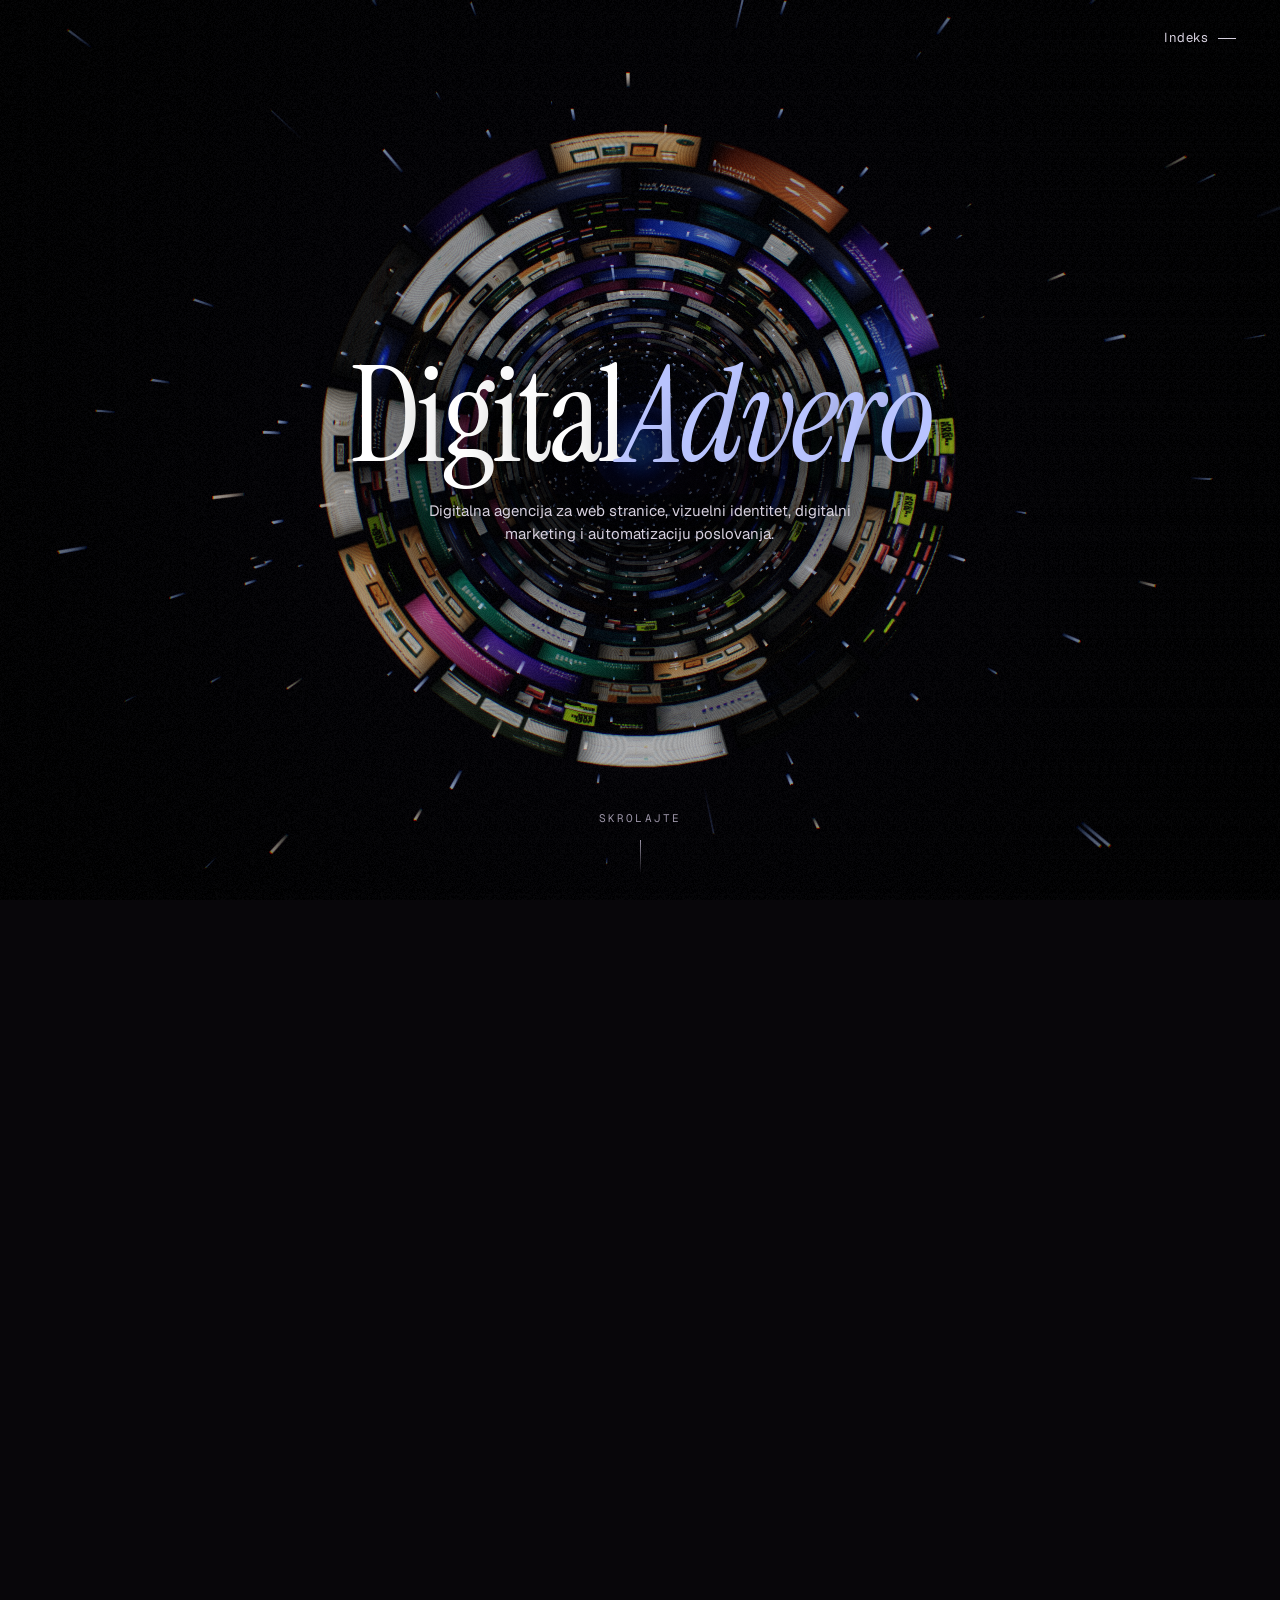
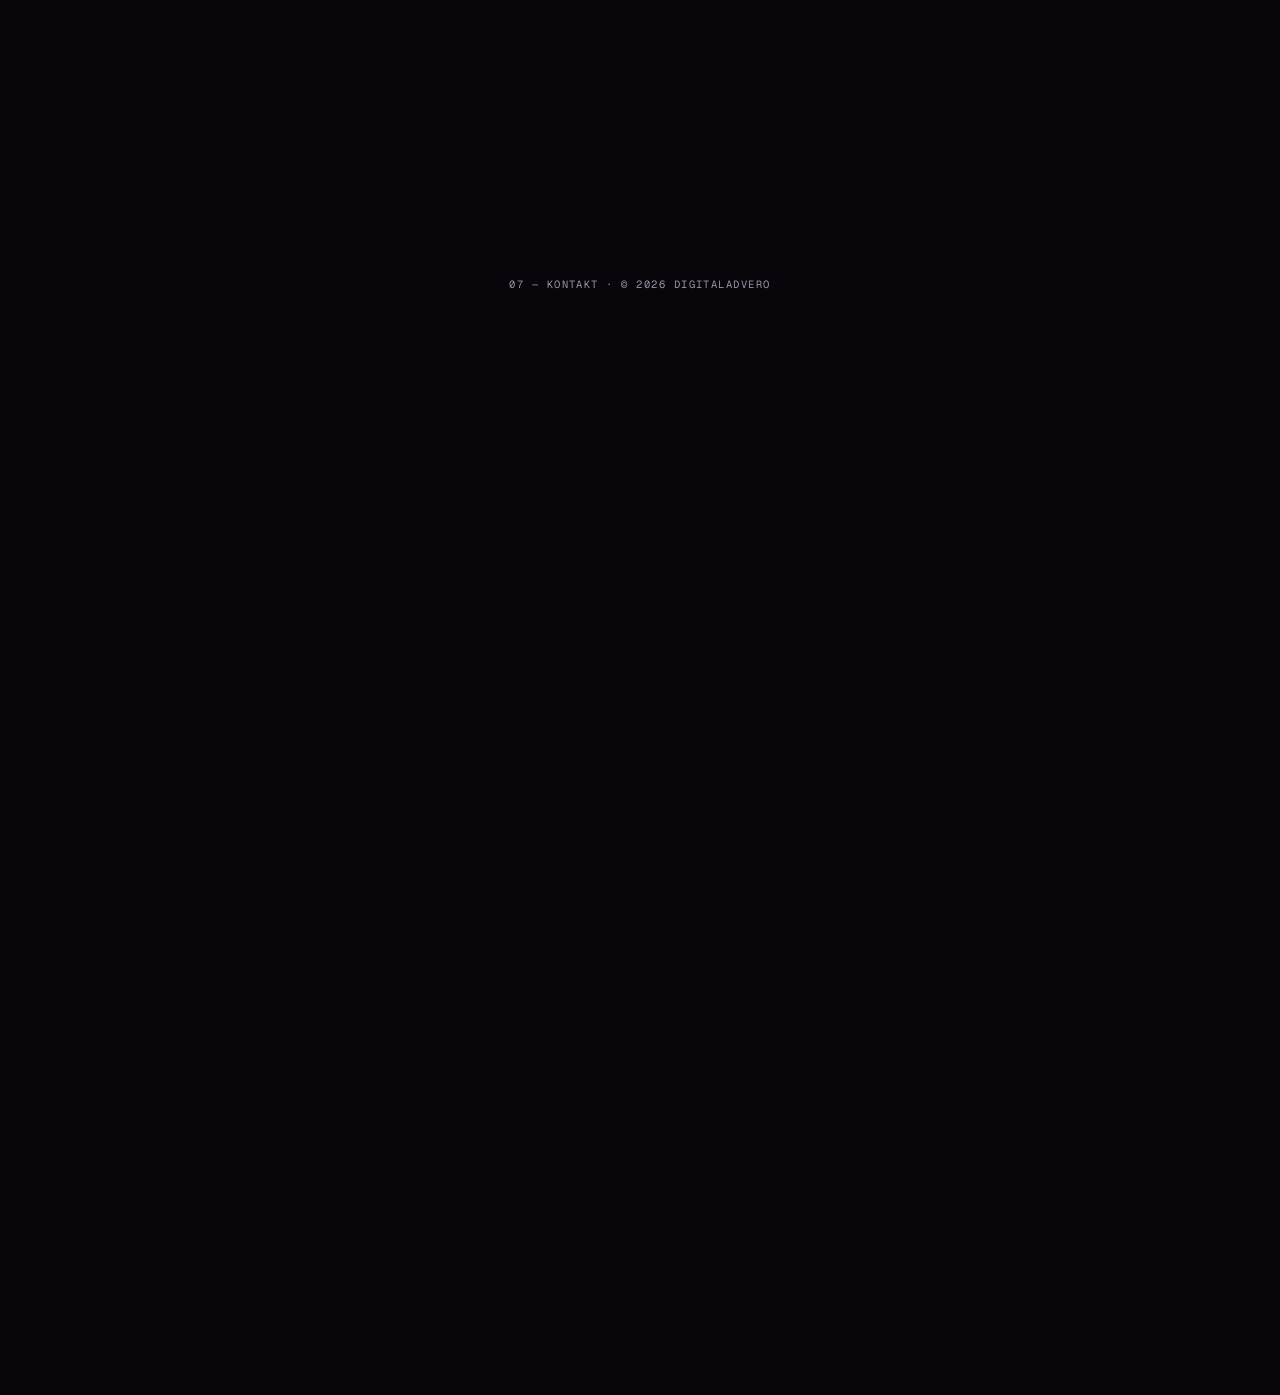
<file: index.html>
<!doctype html>
<html lang="bs" class="no-js">
<head>
  <meta charset="utf-8">
  <meta name="viewport" content="width=device-width, initial-scale=1, viewport-fit=cover">
  <title>DigitalAdvero — Web stranice, digitalni marketing i automatizacija</title>
  <meta name="description" content="DigitalAdvero kreira moderne web stranice, vizuelne identitete, digitalni marketing, promotivni sadržaj, digitalizaciju i automatizaciju poslovanja te SMS obavijesti za firme koje žele rasti.">
  <meta name="theme-color" content="#08060a">
  <meta name="color-scheme" content="dark">
  <meta name="robots" content="index, follow">

  <!-- Ikone -->
  <link rel="icon" href="assets/images/brand/favicon.svg" type="image/svg+xml">
  <link rel="icon" href="assets/images/brand/favicon-32.png" sizes="32x32" type="image/png">
  <link rel="apple-touch-icon" href="assets/images/brand/apple-touch-icon.png">
  <link rel="manifest" href="site.webmanifest">

  <!-- Društvene mreže (Open Graph). Nakon objave zamijenite putanju slike punim URL-om, npr. https://vasa-domena.ba/assets/images/og-image.jpg -->
  <meta property="og:type" content="website">
  <meta property="og:locale" content="bs_BA">
  <meta property="og:site_name" content="DigitalAdvero">
  <meta property="og:title" content="DigitalAdvero — Digitalna rješenja koja pokreću vaše poslovanje">
  <meta property="og:description" content="Web stranice, vizuelni identitet, digitalni marketing, promotivni sadržaj, automatizacija i SMS obavijesti — sve na jednom mjestu.">
  <meta property="og:image" content="assets/images/og-image.jpg">
  <meta property="og:image:width" content="1200">
  <meta property="og:image:height" content="630">
  <meta property="og:image:alt" content="DigitalAdvero — digitalna rješenja">
  <meta name="twitter:card" content="summary_large_image">

  <!-- Fontovi (lokalno, bez vanjskih servisa) -->
  <link rel="preload" href="assets/fonts/instrument-serif-latin-400-normal.woff2" as="font" type="font/woff2" crossorigin>
  <link rel="preload" href="assets/fonts/instrument-serif-latin-400-italic.woff2" as="font" type="font/woff2" crossorigin>
  <link rel="preload" href="assets/fonts/geist-latin-wght-normal.woff2" as="font" type="font/woff2" crossorigin>
  <link rel="preload" href="assets/fonts/geist-latin-ext-wght-normal.woff2" as="font" type="font/woff2" crossorigin>

  <link rel="stylesheet" href="assets/css/style.css">
  <script>document.documentElement.className = document.documentElement.className.replace('no-js', 'js');</script>

  <script type="application/ld+json">
  {
    "@context": "https://schema.org",
    "@type": "ProfessionalService",
    "name": "DigitalAdvero",
    "description": "Digitalna agencija: izrada web stranica, digitalni marketing, grafički dizajn, vizuelni identitet, promotivni sadržaj, digitalizacija i automatizacija poslovanja, SMS marketing i individualna digitalna rješenja.",
    "inLanguage": "bs",
    "hasOfferCatalog": {
      "@type": "OfferCatalog",
      "name": "Usluge",
      "itemListElement": [
        {"@type": "Offer", "itemOffered": {"@type": "Service", "name": "Izrada web stranica"}},
        {"@type": "Offer", "itemOffered": {"@type": "Service", "name": "Digitalni marketing"}},
        {"@type": "Offer", "itemOffered": {"@type": "Service", "name": "Grafički dizajn"}},
        {"@type": "Offer", "itemOffered": {"@type": "Service", "name": "Vizuelni identitet"}},
        {"@type": "Offer", "itemOffered": {"@type": "Service", "name": "Kreiranje promotivnog sadržaja"}},
        {"@type": "Offer", "itemOffered": {"@type": "Service", "name": "Digitalizacija poslovanja"}},
        {"@type": "Offer", "itemOffered": {"@type": "Service", "name": "Automatizacija poslovnih procesa"}},
        {"@type": "Offer", "itemOffered": {"@type": "Service", "name": "SMS marketing i automatizovane obavijesti"}},
        {"@type": "Offer", "itemOffered": {"@type": "Service", "name": "Individualna digitalna rješenja"}}
      ]
    }
  }
  </script>
</head>
<body>
  <a class="skip-link" href="#sadrzaj">Preskoči na sadržaj</a>

  <!-- 3D zoetrop: jedno platno iza cijele stranice -->
  <canvas class="zoe" data-zoe aria-hidden="true"></canvas>
  <div class="zoe-fallback" aria-hidden="true"></div>

  <!-- Zaglavlje -->
  <header class="header" data-header>
    <a class="brand" href="#pocetak" aria-label="DigitalAdvero — na početak">Digital<em>Advero</em></a>
    <button class="index-toggle" type="button" data-index-toggle aria-expanded="false" aria-controls="indeks">Indeks</button>
  </header>

  <!-- Indeks (navigacija) -->
  <div class="index-panel" id="indeks" data-index-panel aria-hidden="true">
    <nav aria-label="Indeks stranice">
      <ol class="index-panel__list">
        <li><a href="#pocetak" data-nav><span>01</span>DigitalAdvero</a></li>
        <li><a href="#o-nama" data-nav><span>02</span>O nama</a></li>
        <li><a href="#usluge" data-nav><span>03</span>Naše usluge</a></li>
        <li><a href="#projekti" data-nav><span>04</span>Portfolio / Projekti</a>
          <ol class="index-panel__sub" data-index-projects></ol>
        </li>
        <li><a href="#zasto" data-nav><span>05</span>Zašto DigitalAdvero?</a></li>
        <li><a href="#proces" data-nav><span>06</span>Kako radimo?</a></li>
        <li><a href="#kontakt" data-nav><span>07</span>Kontakt</a></li>
      </ol>
    </nav>
  </div>

  <main id="sadrzaj" class="journey">

    <!-- ===================== 01 — DigitalAdvero ===================== -->
    <section class="j-open" id="pocetak" aria-labelledby="hero-title">
      <div class="j-open__sticky">
        <div class="j-open__title" data-open-title>
          <h1 class="j-title" id="hero-title" aria-label="DigitalAdvero"><span data-split-chars>Digital</span><em data-split-chars>Advero</em></h1>
          <p class="j-sub">Digitalna agencija za web stranice, vizuelni identitet, digitalni marketing i automatizaciju poslovanja.</p>
        </div>
        <p class="j-cue" data-cue>Skrolajte</p>
      </div>
    </section>

    <!-- ===================== 02 — O nama ===================== -->
    <section class="j-cap" id="o-nama" aria-labelledby="about-title">
      <div class="cap cap--left" data-cap>
        <p class="cap__k">02 — O nama</p>
        <h2 class="cap__t" id="about-title">Svaki ekran je jedno digitalno rješenje.</h2>
        <p class="cap__p">DigitalAdvero spaja kreativni dizajn, savremene tehnologije i jasnu strategiju. Pomažemo firmama da se predstave profesionalno, privuku prave klijente i pojednostave poslovanje — od prve ideje do lansiranja i dalje.</p>
      </div>
    </section>

    <!-- ===================== 03 — Naše usluge ===================== -->
    <section class="j-cap" id="usluge" aria-labelledby="services-title">
      <div class="cap cap--right" data-cap>
        <p class="cap__k">03 — Naše usluge</p>
        <h2 class="cap__t" id="services-title">Devet usluga. Jedan partner.</h2>
        <ul class="cap__list">
          <li>Izrada web stranica</li>
          <li>Digitalni marketing</li>
          <li>Grafički dizajn</li>
          <li>Vizuelni identitet</li>
          <li>Kreiranje promotivnog sadržaja</li>
          <li>Digitalizacija poslovanja</li>
          <li>Automatizacija poslovnih procesa</li>
          <li>SMS marketing i automatizovane obavijesti</li>
          <li>Individualna digitalna rješenja</li>
        </ul>
      </div>
    </section>

    <!-- ===================== 04 — Portfolio / Projekti ===================== -->
    <section class="j-wall" id="projekti" aria-labelledby="work-title">
      <div class="j-cap j-wall__intro">
        <div class="cap cap--left" data-cap>
          <p class="cap__k">04 — Portfolio / Projekti</p>
          <h2 class="cap__t" id="work-title">Uzmite jedan sa zida.</h2>
          <p class="cap__p">Svaki ekran na zidu je jedan od naših koncepata. Skrolajte i pogledajte ih izbliza.</p>
          <p class="cap__note"><span class="badge">Demo koncept</span> Prikazani projekti su demo koncepti s izmišljenim brendovima, kreirani kao ilustracija naših mogućnosti — ne predstavljaju stvarne klijente.</p>
        </div>
      </div>

      <!--
        DODAVANJE NOVOG PROJEKTA:
        Kopirajte jedan <article class="project"> blok, promijenite id, data-accent (boja okvira),
        data-cover / data-cover-sm (slike), tekstove i detalje. Upute su u README.md.
        Za stvarne projekte obrišite <span class="badge">Demo koncept</span>.
      -->
      <div class="j-wall__track" data-wall>
        <div class="j-wall__stage">
          <div class="zcard" data-zcard aria-hidden="true">
            <div class="zcard__img" data-zcard-img></div>
            <div class="zcard__strips" data-zcard-strips></div>
          </div>
          <ol class="wall-index" data-wall-index aria-label="Projekti"></ol>
          <p class="wall-count" aria-hidden="true"><b data-wall-current>01</b> / <span data-wall-total>06</span></p>
          <div class="wall-list">
            <article class="project" id="projekat-lumea" data-project data-accent="#2bb3a3" data-cover="assets/images/projects/lumea/cover.webp" data-cover-sm="assets/images/projects/lumea/cover-sm.webp">
              <figure class="project__media"><img src="assets/images/projects/lumea/cover-sm.webp" width="800" height="500" alt="Demo koncept: početna stranica stomatološke ordinacije Lumea s online zakazivanjem termina" loading="lazy" decoding="async"></figure>
              <div class="project__info">
                <p class="project__meta"><span class="badge">Demo koncept</span><span>Web stranica · Online zakazivanje · SMS podsjetnici</span></p>
                <h3 class="project__title">Lumea Dental</h3>
                <p class="project__desc">Web stranica za stomatološku ordinaciju s online zakazivanjem termina u nekoliko klikova i automatskim SMS podsjetnicima prije dolaska.</p>
                <div class="project__actions">
                  <button class="j-link" type="button" data-project-open>Pogledaj detalje <svg viewBox="0 0 24 24" aria-hidden="true"><path d="M7 17L17 7M9 7h8v8"/></svg></button>
                  <button class="j-link j-link--muted" type="button" data-contact-open data-interest="Lumea Dental">Želim sličan projekat</button>
                </div>
              </div>
              <template class="project__details">
                <div class="pd__gallery">
                  <img src="assets/images/projects/lumea/cover.webp" width="1600" height="1000" alt="Lumea — početna stranica (desktop)">
                  <img src="assets/images/projects/lumea/mobile.webp" width="640" height="1385" alt="Lumea — zakazivanje termina na mobitelu" class="is-phone">
                  <img src="assets/images/projects/lumea/detail.webp" width="1600" height="1000" alt="Lumea — tok automatizovanih SMS obavijesti">
                </div>
                <div class="pd__body">
                  <p>Koncept moderne web stranice za stomatološku ordinaciju. Pacijenti biraju uslugu i slobodan termin online, a sistem automatski šalje potvrdu i SMS podsjetnik dan prije dolaska — bez ručnog rada osoblja.</p>
                  <h4>Ključne funkcionalnosti</h4>
                  <ul class="pd__list"><li>Online kalendar slobodnih termina</li><li>Automatska potvrda i SMS podsjetnik dan prije termina</li><li>Poziv na redovnu kontrolu nakon šest mjeseci</li><li>Dizajn prilagođen mobilnim uređajima</li></ul>
                  <h4>Usluge</h4>
                  <ul class="chips"><li>Izrada web stranica</li><li>Automatizacija poslovnih procesa</li><li>SMS obavijesti</li></ul>
                </div>
              </template>
            </article>
            <article class="project" id="projekat-marena" data-project data-accent="#e0a458" data-cover="assets/images/projects/marena/cover.webp" data-cover-sm="assets/images/projects/marena/cover-sm.webp">
              <figure class="project__media"><img src="assets/images/projects/marena/cover-sm.webp" width="800" height="500" alt="Demo koncept: web stranica mediteranskog restorana Marena s online rezervacijom stola" loading="lazy" decoding="async"></figure>
              <div class="project__info">
                <p class="project__meta"><span class="badge">Demo koncept</span><span>Web stranica · Digitalni meni · Rezervacije</span></p>
                <h3 class="project__title">Marena Bistro</h3>
                <p class="project__desc">Elegantna web prezentacija restorana s digitalnim menijem putem QR koda i online rezervacijama stolova.</p>
                <div class="project__actions">
                  <button class="j-link" type="button" data-project-open>Pogledaj detalje <svg viewBox="0 0 24 24" aria-hidden="true"><path d="M7 17L17 7M9 7h8v8"/></svg></button>
                  <button class="j-link j-link--muted" type="button" data-contact-open data-interest="Marena Bistro">Želim sličan projekat</button>
                </div>
              </div>
              <template class="project__details">
                <div class="pd__gallery">
                  <img src="assets/images/projects/marena/cover.webp" width="1600" height="1000" alt="Marena — početna stranica (desktop)">
                  <img src="assets/images/projects/marena/mobile.webp" width="640" height="1385" alt="Marena — digitalni meni na mobitelu" class="is-phone">
                  <img src="assets/images/projects/marena/detail.webp" width="1600" height="1000" alt="Marena — štampani meni, QR kartica i paleta boja">
                </div>
                <div class="pd__body">
                  <p>Koncept web stranice restorana koja prenosi atmosferu mediteranske kuhinje. Gosti pregledaju digitalni meni skeniranjem QR koda na stolu, a sto rezervišu online za manje od minute.</p>
                  <h4>Ključne funkcionalnosti</h4>
                  <ul class="pd__list"><li>Digitalni meni s kategorijama i cijenama</li><li>QR kartice za stolove i štampani meni</li><li>Online rezervacija stola u nekoliko koraka</li><li>Dvojezični sadržaj (BS / EN)</li></ul>
                  <h4>Usluge</h4>
                  <ul class="chips"><li>Izrada web stranica</li><li>Grafički dizajn</li><li>Digitalizacija poslovanja</li></ul>
                </div>
              </template>
            </article>
            <article class="project" id="projekat-kovir" data-project data-accent="#d2783c" data-cover="assets/images/projects/kovir/cover.webp" data-cover-sm="assets/images/projects/kovir/cover-sm.webp">
              <figure class="project__media"><img src="assets/images/projects/kovir/cover-sm.webp" width="800" height="500" alt="Demo koncept: vizuelni identitet pržionice kafe Kovir — logotip, boje, tipografija i ambalaža" loading="lazy" decoding="async"></figure>
              <div class="project__info">
                <p class="project__meta"><span class="badge">Demo koncept</span><span>Vizuelni identitet · Ambalaža · Društvene mreže</span></p>
                <h3 class="project__title">Kovir Coffee</h3>
                <p class="project__desc">Kompletan vizuelni identitet za pržionicu specijalne kafe — od logotipa i palete boja do linije ambalaže i objava.</p>
                <div class="project__actions">
                  <button class="j-link" type="button" data-project-open>Pogledaj detalje <svg viewBox="0 0 24 24" aria-hidden="true"><path d="M7 17L17 7M9 7h8v8"/></svg></button>
                  <button class="j-link j-link--muted" type="button" data-contact-open data-interest="Kovir Coffee">Želim sličan projekat</button>
                </div>
              </div>
              <template class="project__details">
                <div class="pd__gallery">
                  <img src="assets/images/projects/kovir/cover.webp" width="1600" height="1000" alt="Kovir — prezentacija vizuelnog identiteta">
                  <img src="assets/images/projects/kovir/mobile.webp" width="640" height="1385" alt="Kovir — profil na društvenim mrežama" class="is-phone">
                  <img src="assets/images/projects/kovir/detail.webp" width="1600" height="1000" alt="Kovir — linija pakovanja kafe">
                </div>
                <div class="pd__body">
                  <p>Koncept identiteta za pržionicu kafe koji spaja toplinu zanata i savremenu estetiku. Simbol zrna, topografski uzorak i paleta inspirisana šumom i bakrom dosljedno se primjenjuju od ambalaže do društvenih mreža.</p>
                  <h4>Ključni elementi</h4>
                  <ul class="pd__list"><li>Logotip i simbol zrna kafe</li><li>Paleta boja i tipografski sistem</li><li>Dizajn ambalaže za tri vrste kafe</li><li>Šabloni za objave na društvenim mrežama</li></ul>
                  <h4>Usluge</h4>
                  <ul class="chips"><li>Vizuelni identitet</li><li>Grafički dizajn</li><li>Promotivni sadržaj</li></ul>
                </div>
              </template>
            </article>
            <article class="project" id="projekat-vigor" data-project data-accent="#b8f02e" data-cover="assets/images/projects/vigor/cover.webp" data-cover-sm="assets/images/projects/vigor/cover-sm.webp">
              <figure class="project__media"><img src="assets/images/projects/vigor/cover-sm.webp" width="800" height="500" alt="Demo koncept: kampanja za društvene mreže fitness studija Vigor" loading="lazy" decoding="async"></figure>
              <div class="project__info">
                <p class="project__meta"><span class="badge">Demo koncept</span><span>Digitalni marketing · Promotivni sadržaj</span></p>
                <h3 class="project__title">Vigor Studio</h3>
                <p class="project__desc">Sezonska kampanja za fitness studio: objave, reels, stories i plaćeni oglasi povezani jednim upečatljivim konceptom.</p>
                <div class="project__actions">
                  <button class="j-link" type="button" data-project-open>Pogledaj detalje <svg viewBox="0 0 24 24" aria-hidden="true"><path d="M7 17L17 7M9 7h8v8"/></svg></button>
                  <button class="j-link j-link--muted" type="button" data-contact-open data-interest="Vigor Studio">Želim sličan projekat</button>
                </div>
              </div>
              <template class="project__details">
                <div class="pd__gallery">
                  <img src="assets/images/projects/vigor/cover.webp" width="1600" height="1000" alt="Vigor — pregled kampanje Novi ritam">
                  <img src="assets/images/projects/vigor/mobile.webp" width="640" height="1385" alt="Vigor — interaktivni story" class="is-phone">
                  <img src="assets/images/projects/vigor/detail.webp" width="1600" height="1000" alt="Vigor — plan sadržaja za dvije sedmice">
                </div>
                <div class="pd__body">
                  <p>Koncept kampanje „Novi ritam“ za fitness studio. Jedinstven vizuelni jezik — neonska zelena, odvažna tipografija i dinamični formati — povezuje sve kanale, od organskih objava do plaćenih oglasa.</p>
                  <h4>Ključni elementi</h4>
                  <ul class="pd__list"><li>Kreativni koncept i ključne poruke kampanje</li><li>Plan objava za dvije sedmice</li><li>Dizajn objava, stories i reels naslovnica</li><li>Plaćeni oglasi i interaktivni sadržaj</li></ul>
                  <h4>Usluge</h4>
                  <ul class="chips"><li>Digitalni marketing</li><li>Promotivni sadržaj</li><li>Grafički dizajn</li></ul>
                </div>
              </template>
            </article>
            <article class="project" id="projekat-atrio" data-project data-accent="#7b7cff" data-cover="assets/images/projects/atrio/cover.webp" data-cover-sm="assets/images/projects/atrio/cover-sm.webp">
              <figure class="project__media"><img src="assets/images/projects/atrio/cover-sm.webp" width="800" height="500" alt="Demo koncept: interni sistem za narudžbe i proizvodnju proizvođača namještaja Atrio" loading="lazy" decoding="async"></figure>
              <div class="project__info">
                <p class="project__meta"><span class="badge">Demo koncept</span><span>Digitalizacija · Automatizacija procesa</span></p>
                <h3 class="project__title">Atrio Namještaj</h3>
                <p class="project__desc">Interni sistem za narudžbe, proizvodnju i isporuke — uz automatske naloge, SMS obavijesti kupcima i izvještaje.</p>
                <div class="project__actions">
                  <button class="j-link" type="button" data-project-open>Pogledaj detalje <svg viewBox="0 0 24 24" aria-hidden="true"><path d="M7 17L17 7M9 7h8v8"/></svg></button>
                  <button class="j-link j-link--muted" type="button" data-contact-open data-interest="Atrio Namještaj">Želim sličan projekat</button>
                </div>
              </div>
              <template class="project__details">
                <div class="pd__gallery">
                  <img src="assets/images/projects/atrio/cover.webp" width="1600" height="1000" alt="Atrio — pregled poslovanja">
                  <img src="assets/images/projects/atrio/mobile.webp" width="640" height="1385" alt="Atrio — aplikacija za radionicu" class="is-phone">
                  <img src="assets/images/projects/atrio/detail.webp" width="1600" height="1000" alt="Atrio — automatizovani tok narudžbe">
                </div>
                <div class="pd__body">
                  <p>Koncept digitalizacije za proizvođača namještaja po mjeri. Narudžbe s web stranice automatski postaju nalozi za radionicu, status se prati u realnom vremenu, a kupci dobijaju SMS čim je narudžba spremna.</p>
                  <h4>Ključne funkcionalnosti</h4>
                  <ul class="pd__list"><li>Pregled narudžbi i proizvodnje na jednom mjestu</li><li>Mobilna aplikacija za radionicu sa skeniranjem QR koda</li><li>Automatski nalozi za proizvodnju iz web narudžbi</li><li>SMS obavijesti kupcima i sedmični izvještaji</li></ul>
                  <h4>Usluge</h4>
                  <ul class="chips"><li>Digitalizacija poslovanja</li><li>Automatizacija poslovnih procesa</li><li>Individualna rješenja</li></ul>
                </div>
              </template>
            </article>
            <article class="project" id="projekat-verdea" data-project data-accent="#a9c49a" data-cover="assets/images/projects/verdea/cover.webp" data-cover-sm="assets/images/projects/verdea/cover-sm.webp">
              <figure class="project__media"><img src="assets/images/projects/verdea/cover-sm.webp" width="800" height="500" alt="Demo koncept: web shop prirodne kozmetike Verdea" loading="lazy" decoding="async"></figure>
              <div class="project__info">
                <p class="project__meta"><span class="badge">Demo koncept</span><span>Web shop · Automatizovane obavijesti</span></p>
                <h3 class="project__title">Verdea</h3>
                <p class="project__desc">Online prodavnica prirodne kozmetike s jednostavnom kupovinom i automatskim obavijestima od narudžbe do isporuke.</p>
                <div class="project__actions">
                  <button class="j-link" type="button" data-project-open>Pogledaj detalje <svg viewBox="0 0 24 24" aria-hidden="true"><path d="M7 17L17 7M9 7h8v8"/></svg></button>
                  <button class="j-link j-link--muted" type="button" data-contact-open data-interest="Verdea">Želim sličan projekat</button>
                </div>
              </div>
              <template class="project__details">
                <div class="pd__gallery">
                  <img src="assets/images/projects/verdea/cover.webp" width="1600" height="1000" alt="Verdea — početna stranica web shopa">
                  <img src="assets/images/projects/verdea/mobile.webp" width="640" height="1385" alt="Verdea — stranica proizvoda na mobitelu" class="is-phone">
                  <img src="assets/images/projects/verdea/detail.webp" width="1600" height="1000" alt="Verdea — automatske obavijesti o narudžbi">
                </div>
                <div class="pd__body">
                  <p>Koncept web shopa za brend prirodne kozmetike. Kupovina je jednostavna na svakom uređaju, a automatske e-mail i SMS obavijesti informišu kupca od potvrde narudžbe do isporuke i zahtjeva za recenziju.</p>
                  <h4>Ključne funkcionalnosti</h4>
                  <ul class="pd__list"><li>Web shop prilagođen mobilnim uređajima</li><li>Stranice proizvoda s varijantama i sastojcima</li><li>Automatska potvrda narudžbe i SMS o slanju</li><li>Automatski zahtjev za recenziju nakon isporuke</li></ul>
                  <h4>Usluge</h4>
                  <ul class="chips"><li>Izrada web stranica</li><li>Automatizacija poslovnih procesa</li><li>SMS obavijesti</li></ul>
                </div>
              </template>
            </article>
          </div>
        </div>
      </div>
    </section>

    <!-- ===================== 05 — Zašto DigitalAdvero? ===================== -->
    <section class="j-cap" id="zasto" aria-labelledby="why-title">
      <div class="cap cap--left" data-cap>
        <p class="cap__k">05 — Zašto DigitalAdvero?</p>
        <h2 class="cap__t" id="why-title">Zašto DigitalAdvero?</h2>
        <ol class="cap__list cap__list--num">
          <li><b>Individualan pristup.</b> Nema šablona — rješenje kreiramo prema vašim ciljevima i publici.</li>
          <li><b>Kreativna rješenja.</b> Ideje koje izdvajaju vaš brend i ostaju u sjećanju.</li>
          <li><b>Savremene tehnologije.</b> Brza, sigurna i stabilna rješenja.</li>
          <li><b>Fokus na kvalitet.</b> Pažnja prema detaljima u svakoj fazi.</li>
          <li><b>Razumijevanje potreba klijenata.</b> Slušamo i govorimo jezikom vašeg poslovanja.</li>
        </ol>
      </div>
    </section>

    <!-- ===================== 06 — Kako radimo? ===================== -->
    <section class="j-cap" id="proces" aria-labelledby="process-title">
      <div class="cap cap--right" data-cap>
        <p class="cap__k">06 — Kako radimo?</p>
        <h2 class="cap__t" id="process-title">Kako radimo?</h2>
        <ol class="cap__list cap__list--num">
          <li><b>Upoznavanje</b> — razgovaramo o ciljevima i izazovima.</li>
          <li><b>Analiza i strategija</b> — plan, struktura i prijedlog rješenja.</li>
          <li><b>Dizajn i koncept</b> — vizuelni koncept uz vaše povratne informacije.</li>
          <li><b>Razvoj i izrada</b> — brzo, sigurno i responzivno rješenje.</li>
          <li><b>Testiranje i lansiranje</b> — provjera na svim uređajima, pa objava.</li>
          <li><b>Podrška i rast</b> — održavanje i stalno unapređenje.</li>
        </ol>
      </div>
    </section>

    <!-- ===================== 07 — Kontakt ===================== -->
    <section class="j-end" id="kontakt" aria-labelledby="contact-title">
      <div class="j-end__sticky">
        <div class="j-end__inner" data-end>
          <h2 class="j-end__title" id="contact-title">Vaš projekat, sljedeći<br>na zidu.</h2>
          <p class="j-end__p">Web stranice, vizuelni identiteti, kampanje i automatizovani sistemi. Javite nam se — zajedno ćemo pronaći rješenje za vaše poslovanje.</p>
          <button class="j-btn" type="button" data-contact-open>Započnite projekat <svg viewBox="0 0 24 24" aria-hidden="true"><path d="M5 12h14M13 6l6 6-6 6"/></svg></button>
          <div class="j-end__contact" data-contact-inline></div>
        </div>
        <p class="j-end__copy">07 — Kontakt · © <span data-year>2026</span> DigitalAdvero</p>
      </div>
    </section>
  </main>

  <!-- Detalji projekta -->
  <div class="modal" data-modal role="dialog" aria-modal="true" aria-labelledby="modal-title" hidden>
    <div class="modal__backdrop" data-modal-close></div>
    <div class="modal__panel" data-lenis-prevent>
      <div class="modal__top">
        <p class="modal__meta" data-modal-meta></p>
        <button class="modal__close" type="button" data-modal-close aria-label="Zatvori"><svg viewBox="0 0 24 24" aria-hidden="true"><path d="M6 6l12 12M18 6L6 18"/></svg></button>
      </div>
      <h3 class="modal__title" id="modal-title" data-modal-title></h3>
      <div class="modal__content" data-modal-content></div>
      <p class="modal__demo" data-modal-demo>Demo koncept: izmišljeni brend kreiran isključivo kao demonstracija naših mogućnosti — nije stvarni klijent niti realizovan projekat.</p>
      <div class="modal__nav">
        <button type="button" class="j-link" data-modal-prev><svg viewBox="0 0 24 24" aria-hidden="true"><path d="M19 12H5M11 6l-6 6 6 6"/></svg>Prethodni</button>
        <button type="button" class="j-link" data-modal-next>Sljedeći<svg viewBox="0 0 24 24" aria-hidden="true"><path d="M5 12h14M13 6l6 6-6 6"/></svg></button>
      </div>
    </div>
  </div>

  <!-- Kontakt -->
  <div class="modal modal--contact" data-contact-modal role="dialog" aria-modal="true" aria-labelledby="contact-modal-title" hidden>
    <div class="modal__backdrop" data-contact-close></div>
    <div class="modal__panel" data-lenis-prevent>
      <div class="modal__top">
        <p class="modal__meta">07 — Kontakt</p>
        <button class="modal__close" type="button" data-contact-close aria-label="Zatvori"><svg viewBox="0 0 24 24" aria-hidden="true"><path d="M6 6l12 12M18 6L6 18"/></svg></button>
      </div>
      <h3 class="modal__title" id="contact-modal-title">Započnite projekat</h3>
      <div class="contact-list" data-contact-list></div>
      <div class="socials" data-socials></div>
      <form class="contact-form" id="upit" data-contact-form novalidate>
        <div class="form-row">
          <label class="field"><span>Ime i prezime *</span><input type="text" name="ime" autocomplete="name" required></label>
          <label class="field"><span>E-mail *</span><input type="email" name="email" autocomplete="email" required></label>
        </div>
        <div class="form-row">
          <label class="field"><span>Firma</span><input type="text" name="firma" autocomplete="organization"></label>
          <label class="field"><span>Telefon</span><input type="tel" name="telefon" autocomplete="tel"></label>
        </div>
        <label class="field"><span>Usluga</span>
          <select name="usluga">
            <option value="">Odaberite uslugu</option>
            <option>Izrada web stranica</option>
            <option>Digitalni marketing</option>
            <option>Grafički dizajn</option>
            <option>Vizuelni identitet</option>
            <option>Kreiranje promotivnog sadržaja</option>
            <option>Digitalizacija poslovanja</option>
            <option>Automatizacija poslovnih procesa</option>
            <option>SMS marketing i automatizovane obavijesti</option>
            <option>Individualna digitalna rješenja</option>
            <option>Nešto drugo</option>
          </select>
        </label>
        <label class="field"><span>Poruka *</span><textarea name="poruka" rows="4" required placeholder="Ukratko opišite projekat ili pitanje…"></textarea></label>
        <input type="text" name="_gotcha" class="hp" tabindex="-1" autocomplete="off" aria-hidden="true">
        <div class="form-foot">
          <button class="j-btn j-btn--sm" type="submit">Pošalji upit <svg viewBox="0 0 24 24" aria-hidden="true"><path d="M5 12h14M13 6l6 6-6 6"/></svg></button>
          <p class="form-status" data-form-status role="status" aria-live="polite"></p>
        </div>
      </form>
    </div>
  </div>

  <script src="assets/js/config.js"></script>
  <script src="assets/js/vendor/lenis.min.js" defer></script>
  <script src="assets/js/stage.js" defer></script>
  <script src="assets/js/main.js" defer></script>
</body>
</html>
</file>
<file: assets/css/style.css>
/* =========================================================================
   DigitalAdvero — Portfolio (zoetrop)
   Cijela stranica je jedno putovanje kroz 3D okno od ekrana:
   otvaranje → spuštanje → zid s projektima → penjanje → kontakt.
   ========================================================================= */

/* ---------- 01. Fontovi (OFL licenca, lokalno) ---------- */
@font-face{font-family:'Instrument Serif';font-style:normal;font-weight:400;font-display:swap;src:url(../fonts/instrument-serif-latin-400-normal.woff2) format('woff2');unicode-range:U+0000-00FF,U+0131,U+0152-0153,U+02BB-02BC,U+02C6,U+02DA,U+02DC,U+0304,U+0308,U+0329,U+2000-206F,U+20AC,U+2122,U+2191,U+2193,U+2212,U+2215,U+FEFF,U+FFFD}
@font-face{font-family:'Instrument Serif';font-style:normal;font-weight:400;font-display:swap;src:url(../fonts/instrument-serif-latin-ext-400-normal.woff2) format('woff2');unicode-range:U+0100-02BA,U+02BD-02C5,U+02C7-02CC,U+02CE-02D7,U+02DD-02FF,U+0304,U+0308,U+0329,U+1D00-1DBF,U+1E00-1E9F,U+1EF2-1EFF,U+2020,U+20A0-20AB,U+20AD-20C0,U+2113,U+2C60-2C7F,U+A720-A7FF}
@font-face{font-family:'Instrument Serif';font-style:italic;font-weight:400;font-display:swap;src:url(../fonts/instrument-serif-latin-400-italic.woff2) format('woff2');unicode-range:U+0000-00FF,U+0131,U+0152-0153,U+02BB-02BC,U+02C6,U+02DA,U+02DC,U+0304,U+0308,U+0329,U+2000-206F,U+20AC,U+2122,U+2191,U+2193,U+2212,U+2215,U+FEFF,U+FFFD}
@font-face{font-family:'Instrument Serif';font-style:italic;font-weight:400;font-display:swap;src:url(../fonts/instrument-serif-latin-ext-400-italic.woff2) format('woff2');unicode-range:U+0100-02BA,U+02BD-02C5,U+02C7-02CC,U+02CE-02D7,U+02DD-02FF,U+0304,U+0308,U+0329,U+1D00-1DBF,U+1E00-1E9F,U+1EF2-1EFF,U+2020,U+20A0-20AB,U+20AD-20C0,U+2113,U+2C60-2C7F,U+A720-A7FF}
@font-face{font-family:'Geist';font-style:normal;font-weight:100 900;font-display:swap;src:url(../fonts/geist-latin-wght-normal.woff2) format('woff2');unicode-range:U+0000-00FF,U+0131,U+0152-0153,U+02BB-02BC,U+02C6,U+02DA,U+02DC,U+0304,U+0308,U+0329,U+2000-206F,U+20AC,U+2122,U+2191,U+2193,U+2212,U+2215,U+FEFF,U+FFFD}
@font-face{font-family:'Geist';font-style:normal;font-weight:100 900;font-display:swap;src:url(../fonts/geist-latin-ext-wght-normal.woff2) format('woff2');unicode-range:U+0100-02BA,U+02BD-02C5,U+02C7-02CC,U+02CE-02D7,U+02DD-02FF,U+0304,U+0308,U+0329,U+1D00-1DBF,U+1E00-1E9F,U+1EF2-1EFF,U+2020,U+20A0-20AB,U+20AD-20C0,U+2113,U+2C60-2C7F,U+A720-A7FF}
@font-face{font-family:'Geist Mono';font-style:normal;font-weight:100 900;font-display:swap;src:url(../fonts/geist-mono-latin-wght-normal.woff2) format('woff2');unicode-range:U+0000-00FF,U+0131,U+0152-0153,U+02BB-02BC,U+02C6,U+02DA,U+02DC,U+0304,U+0308,U+0329,U+2000-206F,U+20AC,U+2122,U+2191,U+2193,U+2212,U+2215,U+FEFF,U+FFFD}
@font-face{font-family:'Geist Mono';font-style:normal;font-weight:100 900;font-display:swap;src:url(../fonts/geist-mono-latin-ext-wght-normal.woff2) format('woff2');unicode-range:U+0100-02BA,U+02BD-02C5,U+02C7-02CC,U+02CE-02D7,U+02DD-02FF,U+0304,U+0308,U+0329,U+1D00-1DBF,U+1E00-1E9F,U+1EF2-1EFF,U+2020,U+20A0-20AB,U+20AD-20C0,U+2113,U+2C60-2C7F,U+A720-A7FF}

/* ---------- 02. Varijable ---------- */
:root{
  --bg:#08060a;
  --ink:#f4f1f7;
  --ink-2:#d6d0de;
  --ink-3:#9a93a6;
  --line:rgba(255,255,255,.14);
  --accent:#b9c4ff;
  --blue:#1f4dff;
  --serif:'Instrument Serif','Iowan Old Style','Times New Roman',serif;
  --sans:'Geist',system-ui,-apple-system,'Segoe UI',Roboto,sans-serif;
  --mono:'Geist Mono',ui-monospace,'SFMono-Regular',Menlo,monospace;
  --ease:cubic-bezier(.16,1,.3,1);
  --pad:clamp(20px,3.4vw,52px);
  --vh:100vh;
}
@supports (height:100svh){:root{--vh:100svh}}

/* ---------- 03. Osnova ---------- */
*,*::before,*::after{box-sizing:border-box}
html{-webkit-text-size-adjust:100%;text-size-adjust:100%;background:var(--bg)}
html.lenis,html.lenis body{height:auto}
.lenis.lenis-smooth{scroll-behavior:auto!important}
.lenis.lenis-stopped{overflow:clip}
.lenis [data-lenis-prevent]{overscroll-behavior:contain}
body{margin:0;min-height:100%;color:var(--ink);font-family:var(--sans);font-size:16px;line-height:1.6;-webkit-font-smoothing:antialiased;-moz-osx-font-smoothing:grayscale;overflow-x:clip;
  background:radial-gradient(120% 90% at 50% 45%,#140c14 0%,#0a070b 55%,#060408 100%) fixed,var(--bg)}
img,svg,canvas{display:block;max-width:100%}
a{color:inherit;text-decoration:none}
button{font:inherit;color:inherit;background:none;border:0;padding:0;cursor:pointer}
h1,h2,h3,h4,p,ul,ol,figure{margin:0;padding:0}
ul,ol{list-style:none}
em{font-style:italic}
::selection{background:rgba(31,77,255,.6);color:#fff}
:focus-visible{outline:2px solid var(--accent);outline-offset:4px;border-radius:4px}
[hidden]{display:none!important}
.skip-link{position:fixed;left:16px;top:-80px;z-index:200;background:var(--ink);color:#000;padding:10px 16px;border-radius:8px;font-weight:600;transition:top .3s}
.skip-link:focus{top:16px}

/* ---------- 04. Scena ---------- */
.zoe{position:fixed;inset:0;width:100%;height:100%;z-index:0;opacity:0;transition:opacity 1.2s var(--ease)}
.zoe.is-ready{opacity:1}
.zoe-fallback{position:fixed;inset:0;z-index:0;display:none;
  background:radial-gradient(circle at 50% 50%,#2a5cff 0 5%,#1f4dff 6%,rgba(31,77,255,.25) 9%,transparent 12%),
  repeating-radial-gradient(circle at 50% 50%,rgba(255,255,255,.09) 0 3px,transparent 3px 34px);
  -webkit-mask:radial-gradient(circle at 50% 50%,#000 0 34vmin,transparent 36vmin);mask:radial-gradient(circle at 50% 50%,#000 0 34vmin,transparent 36vmin)}
.no-webgl .zoe-fallback{display:block}
.no-webgl .zoe{display:none}

/* ---------- 05. Zaglavlje i indeks ---------- */
.header{position:fixed;inset:0 0 auto 0;z-index:60;display:flex;align-items:center;justify-content:space-between;padding:20px var(--pad);pointer-events:none}
.header>*{pointer-events:auto}
.header::before{content:'';position:absolute;inset:0 0 -40px 0;z-index:-1;pointer-events:none;background:linear-gradient(rgba(6,4,8,.62),rgba(6,4,8,0));opacity:0;transition:opacity .6s}
.header.is-dim::before{opacity:1}
.brand{font-family:var(--serif);font-size:22px;line-height:1;letter-spacing:-.01em;transition:opacity .6s var(--ease),transform .6s var(--ease)}
.brand em{color:var(--accent)}
.at-open .brand{opacity:0;transform:translateY(-8px);pointer-events:none}
.index-toggle{display:inline-flex;align-items:center;gap:10px;font-size:13px;letter-spacing:.04em;color:var(--ink-2);padding:8px 0}
.index-toggle::after{content:'';width:18px;height:1px;background:currentColor;transition:width .4s var(--ease)}
.index-toggle:hover::after,.index-open .index-toggle::after{width:30px}
.index-open .index-toggle{color:var(--ink)}
.index-panel{position:fixed;inset:0;z-index:55;display:flex;align-items:center;padding:90px var(--pad) 40px;background:rgba(6,4,8,.94);-webkit-backdrop-filter:blur(10px);backdrop-filter:blur(10px);
  opacity:0;visibility:hidden;transition:opacity .5s var(--ease),visibility .5s}
.index-open .index-panel{opacity:1;visibility:visible}
.index-panel__list{display:flex;flex-direction:column;gap:4px}
.index-panel__list>li>a{display:flex;align-items:baseline;gap:18px;font-family:var(--serif);font-size:clamp(32px,5vw,68px);line-height:1.1;color:var(--ink-2);transition:color .3s;
  opacity:0;transform:translateY(24px)}
.index-open .index-panel__list>li>a{opacity:1;transform:none;transition:opacity .6s var(--ease),transform .8s var(--ease),color .3s}
.index-panel__list>li:nth-child(2)>a{transition-delay:.04s}.index-panel__list>li:nth-child(3)>a{transition-delay:.08s}.index-panel__list>li:nth-child(4)>a{transition-delay:.12s}.index-panel__list>li:nth-child(5)>a{transition-delay:.16s}.index-panel__list>li:nth-child(6)>a{transition-delay:.2s}.index-panel__list>li:nth-child(7)>a{transition-delay:.24s}
.index-panel__list>li>a span{font-family:var(--mono);font-size:12px;color:var(--ink-3);transform:translateY(-.8em)}
.index-panel__list a:hover,.index-panel__list a.is-active{color:var(--ink)}
.index-panel__list a:hover{font-style:italic}
.index-panel__sub{display:flex;flex-wrap:wrap;gap:6px 18px;margin:4px 0 10px 36px;font-size:14px;color:var(--ink-3)}
.index-panel__sub a:hover{color:var(--ink)}
.index-open{overflow:hidden}

/* ---------- 06. Putovanje ---------- */
.journey{position:relative;z-index:2;overflow-x:clip}
/* 01 — otvaranje */
.j-open{position:relative;height:calc(var(--vh) * 2)}
.j-open__sticky{position:sticky;top:0;height:var(--vh);overflow:hidden}
.j-open__title{position:absolute;left:50%;top:50%;text-align:center;transform:translate(-50%,-50%);transform-origin:0 0;will-change:transform;width:max-content;max-width:92vw}
.js .j-open__title{left:0;top:0;transform:none}
.j-open__title::before{content:'';position:absolute;inset:-10% -12% -40%;z-index:-1;pointer-events:none;background:radial-gradient(closest-side,rgba(6,4,8,.7),rgba(6,4,8,.3) 60%,transparent)}
.j-open__title{isolation:isolate}
.j-title{font-family:var(--serif);font-weight:400;font-size:clamp(58px,10.5vw,190px);line-height:.9;letter-spacing:-.03em;color:#fff;white-space:nowrap;text-shadow:0 6px 40px rgba(6,4,8,.6)}
.j-title em{color:var(--accent)}
.char{display:inline-block}
.js .j-title .char{opacity:0;transform:translateY(.35em);filter:blur(8px)}
.is-ready .j-title .char{opacity:1;transform:none;filter:none;transition:opacity 1s var(--ease),transform 1.2s var(--ease),filter 1s var(--ease);transition-delay:calc(.2s + var(--i) * 50ms)}
.j-sub{max-width:440px;margin:22px auto 0;font-size:15px;line-height:1.55;color:var(--ink-2);text-shadow:0 2px 16px rgba(6,4,8,.9)}
.js .j-sub,.js .j-cue{opacity:0}
.is-ready .j-sub{opacity:1;transition:opacity 1.2s var(--ease) .9s}
.is-ready .j-cue{opacity:1;transition:opacity 1.2s var(--ease) 1.4s}
.j-cue{position:absolute;left:0;right:0;bottom:26px;text-align:center;font-family:var(--mono);font-size:11px;letter-spacing:.2em;text-transform:uppercase;color:var(--ink-3)}
.j-cue::after{content:'';display:block;width:1px;height:34px;margin:12px auto 0;background:linear-gradient(var(--ink-3),transparent)}

/* natpisi preko scene */
.j-cap{position:relative;height:calc(var(--vh) * 1.5);padding:calc(var(--vh) * .55) var(--pad) 0}
.cap{position:relative;max-width:470px;isolation:isolate}
.cap--right{margin-left:auto}
.cap::before{content:'';position:absolute;inset:-34% -30%;z-index:-1;pointer-events:none;background:radial-gradient(closest-side,rgba(6,4,9,.82),rgba(6,4,9,.45) 60%,transparent)}
.cap__k{font-family:var(--mono);font-size:11.5px;letter-spacing:.16em;text-transform:uppercase;color:var(--ink-3);margin-bottom:16px}
.cap__t{font-family:var(--serif);font-weight:400;font-size:clamp(38px,4.3vw,64px);line-height:1;letter-spacing:-.015em;color:#fff;text-shadow:0 4px 30px rgba(6,4,8,.7)}
.cap__p{margin-top:16px;font-size:15.5px;line-height:1.6;color:var(--ink-2);text-shadow:0 2px 14px rgba(6,4,8,.9)}
.cap__list{margin-top:18px;display:grid;grid-template-columns:1fr 1fr;gap:6px 22px;font-size:14.5px;color:var(--ink-2)}
.cap__list li{position:relative;padding-left:14px;text-shadow:0 2px 12px rgba(6,4,8,.9)}
.cap__list li::before{content:'';position:absolute;left:0;top:.68em;width:5px;height:5px;border-radius:50%;background:var(--accent)}
.cap__list--num{grid-template-columns:1fr;counter-reset:n;gap:9px}
.cap__list--num li{padding-left:30px;counter-increment:n}
.cap__list--num li::before{content:counter(n,decimal-leading-zero);width:auto;height:auto;background:none;top:.18em;font-family:var(--mono);font-size:11px;color:var(--ink-3)}
.cap__list b{font-weight:500;color:var(--ink)}
.cap__note{display:flex;gap:10px;align-items:flex-start;margin-top:16px;font-size:13px;line-height:1.5;color:var(--ink-3)}
.badge{display:inline-flex;align-items:center;gap:7px;height:24px;padding:0 10px;border-radius:999px;font-family:var(--mono);font-size:10px;letter-spacing:.12em;text-transform:uppercase;color:#ffe3b0;background:rgba(255,170,60,.12);border:1px solid rgba(255,190,110,.32);white-space:nowrap;flex:none}
.badge::before{content:'';width:5px;height:5px;border-radius:50%;background:#ffb547}
.js [data-cap]{transition:opacity .2s linear}

/* 04 — zid s projektima */
.j-wall{position:relative}
.j-wall__intro{height:calc(var(--vh) * 1.35)}
.j-wall__track{position:relative}
.js .j-wall__track{height:calc(var(--count,6) * var(--vh) * .9 + var(--vh) * .6)}
.j-wall__stage{position:relative}
.js .j-wall__stage{position:sticky;top:0;height:var(--vh);overflow:hidden}
.zcard{display:none}
.js .zcard{display:block;position:absolute;left:0;top:0;z-index:2;transform-origin:0 0;will-change:transform;opacity:0;pointer-events:none}
.zcard__img,.zcard__strips{position:absolute;inset:0;border-radius:6px;overflow:hidden}
.zcard__img{background:#111 center/cover no-repeat;box-shadow:0 0 0 2px var(--accent),0 0 60px -10px var(--accent),0 40px 90px -30px rgba(0,0,0,.9);transition:box-shadow .6s var(--ease)}
.zcard__strips{display:flex;pointer-events:none}
.zcard__strips i{flex:1;height:100%;background-repeat:no-repeat;transform:scaleY(0);transform-origin:50% 0}
.zcard__strips i:nth-child(even){transform-origin:50% 100%}
.zcard__strips.is-run i{transform:scaleY(1);transition:transform .42s cubic-bezier(.7,0,.2,1)}
.zcard.is-out{pointer-events:auto;cursor:pointer}
/* kartica kao TV ekran: sjaj u boji projekta, sken-linije, treperenje, digitalni kvar pri promjeni */
.zcard__img{box-shadow:0 0 0 1.5px var(--accent),0 0 34px 0 color-mix(in srgb,var(--accent) 55%,transparent),0 0 140px 14px color-mix(in srgb,var(--accent) 26%,transparent),0 40px 90px -30px rgba(0,0,0,.9)}
.zcard__img::before,.zcard__img::after{content:"";position:absolute;inset:0;pointer-events:none;z-index:2}
.zcard__img::after{background:repeating-linear-gradient(0deg,rgba(0,0,0,.11) 0 1px,transparent 1px 3px),radial-gradient(130% 100% at 50% 42%,transparent 52%,rgba(0,0,0,.5))}
.zcard__img::before{background:linear-gradient(180deg,rgba(255,255,255,.09),transparent 28%,transparent 72%,rgba(255,255,255,.04));animation:tv-flicker 2.8s steps(1) infinite}
.zcard__strips{z-index:1}
@keyframes tv-flicker{0%{opacity:.85}6%{opacity:.45}8%{opacity:1}38%{opacity:.8}40%{opacity:1}71%{opacity:.6}73%{opacity:.95}100%{opacity:.85}}
.zcard.is-glitch .zcard__img,.zcard.is-glitch .zcard__strips{animation:card-glitch .5s steps(1) both}
@keyframes card-glitch{
  0%{transform:translate(0,0);filter:none}
  8%{transform:translate(-7px,0);filter:hue-rotate(40deg) saturate(1.7) brightness(1.6)}
  18%{transform:translate(6px,1px);filter:contrast(1.7) brightness(1.25)}
  28%{transform:translate(-3px,-1px);filter:none}
  42%{transform:translate(4px,0);filter:hue-rotate(-35deg) brightness(1.35)}
  56%,100%{transform:none;filter:none}
}
.wall-index{display:none}
.js .wall-index{display:flex;flex-direction:column;gap:2px;position:absolute;right:var(--pad);top:50%;transform:translateY(-50%);z-index:3;text-align:right}
.wall-index button{display:flex;align-items:center;justify-content:flex-end;gap:10px;padding:4px 0;font-size:13px;color:var(--ink-3);transition:color .4s}
.wall-index button::after{content:'';width:6px;height:6px;border-radius:50%;border:1px solid currentColor;transition:background .4s,border-color .4s}
.wall-index button:hover{color:var(--ink-2)}
.wall-index button.is-active{color:var(--ink)}
.wall-index button.is-active::after{background:var(--accent);border-color:var(--accent)}
.wall-count{display:none}
/* projekti (info dolje lijevo) */
.project{max-width:1200px;margin:0 auto;padding:30px var(--pad);display:grid;grid-template-columns:1fr 1fr;gap:30px;align-items:center}
.project__media img{border-radius:8px;width:100%}
.project__meta{display:flex;flex-wrap:wrap;align-items:center;gap:8px 12px;font-family:var(--mono);font-size:10.5px;letter-spacing:.1em;text-transform:uppercase;color:var(--ink-2)}
.project__title{margin-top:14px;font-family:var(--serif);font-weight:400;font-size:clamp(52px,7vw,124px);line-height:.92;letter-spacing:-.03em;color:#fff;text-shadow:0 6px 40px rgba(6,4,8,.75)}
.project__desc{margin-top:14px;max-width:420px;font-size:15px;line-height:1.55;color:var(--ink-2);text-shadow:0 2px 14px rgba(6,4,8,.9)}
.project__actions{display:flex;flex-wrap:wrap;gap:8px 22px;margin-top:18px}
.j-link{display:inline-flex;align-items:center;gap:8px;font-size:13.5px;color:var(--ink);border-bottom:1px solid var(--line);padding-bottom:3px;transition:border-color .3s,gap .4s var(--ease)}
.j-link svg{width:14px;height:14px;fill:none;stroke:currentColor;stroke-width:1.8;stroke-linecap:round;stroke-linejoin:round}
.j-link:hover{border-color:var(--ink);gap:12px}
.j-link--muted{color:var(--ink-2)}
.project template{display:none}
.js .wall-list{position:absolute;inset:0;z-index:3;pointer-events:none}
.js .wall-list::before{content:'';position:absolute;left:-12vw;bottom:-22vh;width:64vw;height:80vh;pointer-events:none;background:radial-gradient(closest-side,rgba(6,4,8,.72),rgba(6,4,8,.35) 60%,transparent)}
.js .j-wall__stage::after{content:'';position:absolute;right:0;top:0;bottom:0;width:30vw;z-index:2;pointer-events:none;background:linear-gradient(90deg,rgba(6,4,8,0),rgba(6,4,8,.6));opacity:0;transition:opacity .5s}
.js .j-wall__stage.is-live::after{opacity:1}
.wall-index button{text-shadow:0 1px 10px rgba(6,4,8,.95)}
.js .project{position:absolute;left:var(--pad);bottom:clamp(26px,7vh,72px);width:min(40vw,560px);display:block;padding:0;margin:0;max-width:none;visibility:hidden}
.js .project__media{display:none}
.js .project.is-active,.js .project.is-leaving{visibility:visible}
.js .project.is-active{pointer-events:auto}
.js .project__meta,.js .project__desc,.js .project__actions{opacity:0;transform:translateY(14px);transition:opacity .5s var(--ease),transform .7s var(--ease)}
.js .project.is-active .project__meta{opacity:1;transform:none;transition-delay:.15s}
.js .project.is-active .project__desc{opacity:1;transform:none;transition-delay:.3s}
.js .project.is-active .project__actions{opacity:1;transform:none;transition-delay:.4s}
.js .project__title .word{display:inline-block;overflow:hidden;vertical-align:top;padding-bottom:.1em;margin-bottom:-.1em}
.js .project__title .char{transform:translate3d(0,110%,0);transition:transform .8s var(--ease);transition-delay:calc(var(--i) * 24ms)}
.js .project.is-active .project__title .char{transform:none;transition-delay:calc(.1s + var(--i) * 28ms)}
.js .project.is-leaving .project__title .char{transform:translate3d(0,-110%,0);transition-duration:.5s}
.js .project.is-leaving .project__meta,.js .project.is-leaving .project__desc,.js .project.is-leaving .project__actions{opacity:0;transform:translateY(-10px);transition-duration:.35s}
.js .wall-list,.js .wall-index{transition:opacity .5s var(--ease)}
.js .j-wall__stage:not(.is-live) .wall-list,.js .j-wall__stage:not(.is-live) .wall-index{opacity:0;pointer-events:none}

/* 07 — kontakt */
.j-end{position:relative;height:calc(var(--vh) * 2.2)}
.j-end__sticky{position:sticky;top:0;height:var(--vh);display:grid;place-items:center;text-align:center;padding:0 var(--pad)}
.j-end__inner{max-width:760px;will-change:opacity,transform}
.j-end__title{font-family:var(--serif);font-weight:400;font-size:clamp(46px,6.6vw,112px);line-height:.95;letter-spacing:-.025em;color:#fff;text-shadow:0 6px 40px rgba(6,4,8,.7)}
.j-end__p{max-width:500px;margin:20px auto 0;font-size:15.5px;color:var(--ink-2);text-shadow:0 2px 16px rgba(6,4,8,.95)}
.j-btn{display:inline-flex;align-items:center;gap:12px;margin-top:28px;height:52px;padding:0 26px;border-radius:999px;background:#fff;color:#0a070b;font-size:15px;font-weight:500;transition:transform .5s var(--ease),background .3s}
.j-btn svg{width:17px;height:17px;fill:none;stroke:currentColor;stroke-width:1.8;stroke-linecap:round;stroke-linejoin:round;transition:transform .4s var(--ease)}
.j-btn:hover{background:var(--accent)}
.j-btn:hover svg{transform:translateX(4px)}
.j-btn--sm{margin-top:0;height:46px;padding:0 22px;font-size:14px}
.j-end__contact{display:flex;flex-wrap:wrap;justify-content:center;gap:8px 22px;margin-top:22px;font-size:14px;color:var(--ink-2)}
.j-end__contact a:hover{color:var(--ink)}
.j-end__copy{position:absolute;left:0;right:0;bottom:22px;font-family:var(--mono);font-size:10.5px;letter-spacing:.14em;text-transform:uppercase;color:var(--ink-3)}

/* ---------- 07. Modali ---------- */
.modal{position:fixed;inset:0;z-index:80;display:grid;place-items:center;padding:clamp(12px,3vw,40px)}
.modal__backdrop{position:absolute;inset:0;background:rgba(4,3,6,.78);-webkit-backdrop-filter:blur(12px);backdrop-filter:blur(12px);opacity:0;transition:opacity .45s}
.modal__panel{position:relative;width:min(1120px,100%);max-height:calc(var(--vh) - 32px);overflow:auto;overscroll-behavior:contain;border-radius:18px;padding:clamp(22px,3vw,38px);
  background:#0f0b11;border:1px solid var(--line);box-shadow:0 60px 140px -40px rgba(0,0,0,.95);opacity:0;transform:translateY(30px) scale(.985);transition:opacity .45s var(--ease),transform .6s var(--ease)}
.modal--contact .modal__panel{width:min(720px,100%)}
.modal.is-open .modal__backdrop{opacity:1}
.modal.is-open .modal__panel{opacity:1;transform:none}
.modal__top{display:flex;align-items:center;justify-content:space-between;gap:16px}
.modal__meta{display:flex;flex-wrap:wrap;gap:8px 12px;align-items:center;font-family:var(--mono);font-size:10.5px;letter-spacing:.1em;text-transform:uppercase;color:var(--ink-2)}
.modal__close{flex:none;width:42px;height:42px;border-radius:50%;display:grid;place-items:center;border:1px solid var(--line);transition:background .3s,transform .4s var(--ease)}
.modal__close:hover{background:rgba(255,255,255,.08);transform:rotate(90deg)}
.modal__close svg{width:16px;height:16px;fill:none;stroke:currentColor;stroke-width:1.8;stroke-linecap:round}
.modal__title{margin-top:14px;font-family:var(--serif);font-weight:400;font-size:clamp(40px,5.5vw,84px);line-height:.95;letter-spacing:-.025em}
.modal__content{margin-top:24px}
.pd__gallery{display:grid;grid-template-columns:minmax(0,1fr) minmax(0,.32fr);gap:12px}
.pd__gallery img{width:100%;border-radius:10px;border:1px solid var(--line)}
.pd__gallery img:first-child{grid-column:1;grid-row:1}
.pd__gallery img.is-phone{grid-column:2;grid-row:1/3;align-self:start;border-radius:16px}
.pd__gallery img:last-child{grid-column:1;grid-row:2}
.pd__body{display:grid;grid-template-columns:minmax(0,1.3fr) minmax(0,1fr);gap:8px 40px;margin-top:28px}
.pd__body>p{grid-column:1;grid-row:1/5;font-size:16.5px;color:var(--ink-2);line-height:1.7}
.pd__body h4{grid-column:2;font-family:var(--mono);font-weight:400;font-size:10.5px;letter-spacing:.16em;text-transform:uppercase;color:var(--ink-3);margin-top:4px}
.pd__body .pd__list,.pd__body .chips{grid-column:2;margin-bottom:14px}
.pd__list li{padding:7px 0 7px 18px;position:relative;border-bottom:1px solid var(--line);font-size:14.5px;color:var(--ink-2)}
.pd__list li::before{content:'';position:absolute;left:2px;top:16px;width:6px;height:6px;border-radius:50%;background:var(--accent)}
.chips{display:flex;flex-wrap:wrap;gap:6px}
.chips li{font-size:12px;padding:6px 10px;border-radius:999px;border:1px solid var(--line);color:var(--ink-2)}
.modal__demo{margin-top:22px;padding:12px 16px;border-radius:10px;background:rgba(255,170,60,.07);border:1px solid rgba(255,190,110,.2);font-size:13.5px;color:#f3d9b0}
.modal__nav{display:flex;justify-content:space-between;margin-top:22px}
/* kontakt forma */
.contact-list{display:flex;flex-direction:column;margin-top:20px}
.contact-list:empty{display:none}
.contact-item{display:flex;justify-content:space-between;gap:20px;padding:12px 0;border-top:1px solid var(--line);font-size:15px}
.contact-item small{font-family:var(--mono);font-size:10.5px;letter-spacing:.14em;text-transform:uppercase;color:var(--ink-3)}
.contact-item a:hover{color:var(--accent)}
.socials{display:flex;flex-wrap:wrap;gap:8px;margin-top:14px}
.socials:empty{display:none}
.socials a{width:40px;height:40px;border-radius:50%;display:grid;place-items:center;border:1px solid var(--line);transition:background .3s}
.socials a:hover{background:#fff}
.socials a:hover svg{fill:#0a070b}
.socials svg{width:16px;height:16px;fill:var(--ink)}
.contact-form{display:flex;flex-direction:column;gap:14px;margin-top:24px}
.form-row{display:grid;grid-template-columns:1fr 1fr;gap:14px}
.field{display:flex;flex-direction:column;gap:7px}
.field span{font-size:12.5px;color:var(--ink-2)}
.field input,.field select,.field textarea{width:100%;font:inherit;font-size:16px;color:var(--ink);background:rgba(255,255,255,.04);border:1px solid var(--line);border-radius:10px;padding:12px 14px;outline:none;transition:border-color .3s,background .3s}
.field textarea{resize:vertical;min-height:110px}
.field select{appearance:none;background-image:url("data:image/svg+xml,%3Csvg xmlns='http://www.w3.org/2000/svg' width='12' height='8' viewBox='0 0 12 8'%3E%3Cpath d='M1 1l5 5 5-5' fill='none' stroke='%23d6d0de' stroke-width='1.6'/%3E%3C/svg%3E");background-repeat:no-repeat;background-position:right 14px center;padding-right:38px}
.field select option{background:#0f0b11}
.field input:focus,.field select:focus,.field textarea:focus{border-color:var(--accent);background:rgba(255,255,255,.07)}
.field.is-invalid input,.field.is-invalid textarea{border-color:#ff8a8a}
.field ::placeholder{color:var(--ink-3)}
.hp{position:absolute!important;left:-9999px!important;width:1px;height:1px;opacity:0}
.form-foot{display:flex;flex-wrap:wrap;align-items:center;gap:16px;margin-top:4px}
.form-status{flex:1;min-width:200px;font-size:14px;color:var(--ink-2)}
.form-status.is-ok{color:#8ff0c9}
.form-status.is-err{color:#ffa3a3}

/* ---------- 08. Responzivnost ---------- */
@media (max-width:860px){
  .brand{font-size:20px}
  .j-cap{height:calc(var(--vh) * 1.45);padding-top:calc(var(--vh) * .5)}
  .cap,.cap--right{max-width:none;margin-left:0}
  .cap::before{inset:-26% -6%}
  .cap__list{grid-template-columns:1fr}
  .js .wall-index{display:none}
  .js .j-wall__stage::after{display:none}
  .js .wall-list::before{left:-30vw;width:160vw;bottom:-30vh;height:85vh}
  .js .wall-count{display:block;position:absolute;left:var(--pad);top:64px;z-index:3;font-family:var(--mono);font-size:11px;letter-spacing:.14em;color:var(--ink-3)}
  .wall-count b{color:var(--ink);font-weight:500}
  .js .project{left:var(--pad);right:var(--pad);width:auto;bottom:clamp(20px,5vh,44px)}
  .project{grid-template-columns:1fr}
  .project__title{font-size:clamp(46px,13vw,80px)}
  .project__desc{font-size:14.5px}
  .pd__gallery{grid-template-columns:1fr 1fr}
  .pd__gallery img:first-child{grid-column:1/-1}
  .pd__gallery img.is-phone{grid-column:1;grid-row:auto}
  .pd__gallery img:last-child{grid-column:2;grid-row:auto;align-self:start}
  .pd__body{grid-template-columns:1fr}
  .pd__body>p,.pd__body h4,.pd__body .pd__list,.pd__body .chips{grid-column:1;grid-row:auto}
  .form-row{grid-template-columns:1fr}
}
@media (max-height:640px) and (max-width:860px){.project__desc{display:none}}

/* Pristupačnost: smanjeno kretanje */
@media (prefers-reduced-motion:reduce){
  *,*::before,*::after{transition-duration:.001ms!important;transition-delay:0s!important;animation-duration:.001ms!important}
}
</file>
